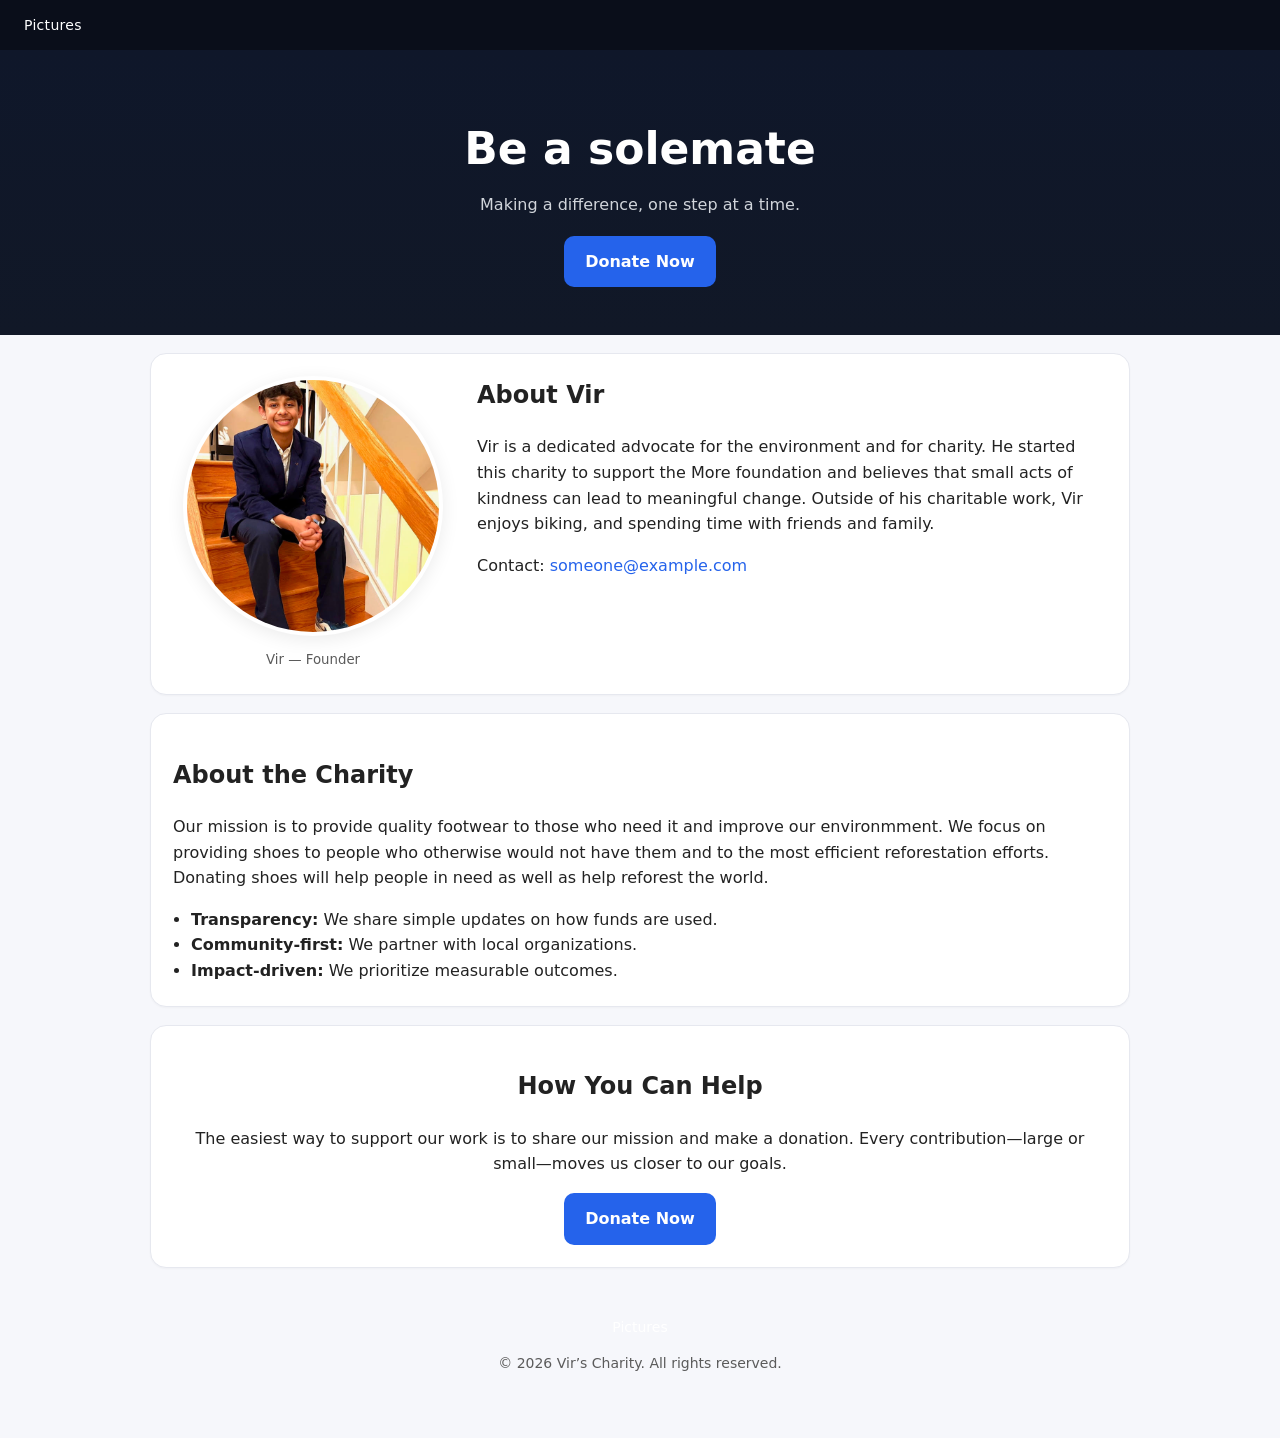
<file: index.html>
<!DOCTYPE html>
<html lang="en">
<head>
  <meta charset="UTF-8" />
  <meta name="viewport" content="width=device-width, initial-scale=1" />
  <title>Be a solemate</title>
  <link rel="stylesheet" href="styles.css" />
  <!--
  =========================================================
  HOW TO USE THIS FILE:
  1) Replace the placeholder text in:
        - Hero title + subtitle
        - “About Vir” paragraph
        - “About the Charity” paragraph
        - Email and Donate button link
  2) Put Vir’s photo in the same folder as this file and
     update the IMG src attribute below (search for: VIR_PHOTO.jpg).
  3) Open index.html in a browser to preview.
  4) When ready, upload both files to GitHub.
  =========================================================

  DETAILED INSTRUCTIONS:

  A) EDITING TEXT
     - Anywhere you see words inside <p>…</p>, <h1>…</h1>, or <h2>…</h2>,
       you can simply select and replace that text.
     - Example: Change “Making a difference, one step at a time.” to your
       real tagline.

  B) ADDING VIR’S PHOTO
     - Put the photo file (e.g., Vir.jpg or Vir.png) in the SAME folder as this file.
     - Find the line below with: <img src="VIR_PHOTO.jpg" …>
     - Change VIR_PHOTO.jpg to the exact file name (e.g., Vir.jpg).
     - Change the alt text to briefly describe the image (helps accessibility).

     PHOTO TIPS:
     - Use JPG or PNG.
     - Crop roughly square (e.g., 800x800). The CSS will auto-make it round.
     - Keep file size under ~1 MB for fast loading.

  C) ADDING/CHANGING THE EMAIL
     - Find: href="mailto:someone@example.com"
     - Replace someone@example.com with the real email (e.g., contact@vir.org).
     - Visitors who click it will open their email app to send an email.

  D) DONATION LINK
     - Find the “Donate Now” button link: href="YOUR_DONATION_LINK_HERE"
     - Replace with the real donation page URL (e.g., https://donate.vir.org).
     - If you don’t have a donation page yet, you can temporarily remove the button:
       Delete or comment out the <a class="btn">…</a> line in the Donate section.

  E) PREVIEW LOCALLY
     - Double-click index.html to open in a web browser.
     - OR run a local server:
       • Mac/Linux:  open Terminal → cd into the folder → python3 -m http.server 8000
         then visit http://localhost:8000
       • Windows:    open Command Prompt → cd into the folder → python -m http.server 8000
         then visit http://localhost:8000

  F) PUBLISH ON GITHUB PAGES
     - Put index.html and styles.css in your repo.
     - GitHub → Settings → Pages → Source = main branch / root → Save.
     - After 1–2 minutes, a public link appears (share that in emails).

  G) COMMON TROUBLESHOOTING
     - Photo not showing? Make sure the file name in src="" exactly matches (case-sensitive).
     - Weird spacing? Refresh the page or clear cache (Ctrl/Cmd + Shift + R).
     - Text changes not appearing? Make sure you saved the file, then refresh.

  =========================================================
  -->
</head>
<body>
  <!-- === Top Nav ======================================================= -->
  <nav class="site-nav">
    <a href="gallery.html" class="nav-link">Pictures</a>
  </nav>

  <!-- === Header / Hero Section ======================================= -->
  <header class="hero">
    <!-- EDIT THIS: Main headline -->
    <h1>Be a solemate</h1>

    <!-- EDIT THIS: Short one-sentence mission/tagline -->
    <p class="subtitle">Making a difference, one step at a time.</p>

    <!-- If you don’t have a donation page yet, you can delete this button -->
    <a class="btn btn-primary" href="YOUR_DONATION_LINK_HERE" target="_blank" rel="noopener">
      Donate Now
    </a>
  </header>

  <!-- === About Vir (with photo) ======================================= -->
  <section class="card two-col">
    <div class="photo-wrap">
      <!--
        REPLACE VIR_PHOTO.jpg with your actual file name (e.g., Vir.jpg)
        and update the alt text to describe the image.
      -->
      <img
        src="beasolemate.jpg"
        alt="Vir Shukla"
        class="profile-photo"
      />
      <!-- Optional small caption under the photo (delete if not needed) -->
      <small class="caption">Vir — Founder</small>
    </div>

    <div class="text-wrap">
      <h2>About Vir</h2>
      <!-- EDIT THIS: Short intro about Vir (3–5 sentences is perfect) -->
      <p>
        Vir is a dedicated advocate for the environment and for charity. He started this charity to
        support the More foundation and believes that small acts of kindness
        can lead to meaningful change. Outside of his charitable work, Vir enjoys
        biking, and spending time with friends and family.
      </p>

      <!-- Email contact: update the email address below -->
      <p class="contact-line">
        Contact: <a href="mailto:someone@example.com">someone@example.com</a>
      </p>
    </div>
  </section>

  <!-- === About the Charity ============================================ -->
  <section class="card">
    <h2>About the Charity</h2>
    <!-- EDIT THIS: What the charity does; how donations are used; a simple “why it matters” -->
    <p>
      Our mission is to provide quality footwear to those who need it and improve our environmment. We focus on
      providing shoes to people who otherwise would not have them and to the most efficient reforestation efforts.
      Donating shoes will help people in need as well as help reforest the world.
    </p>

    <!-- Optional list of highlights (delete if you don’t want it) -->
    <ul class="highlights">
      <li><strong>Transparency:</strong> We share simple updates on how funds are used.</li>
      <li><strong>Community-first:</strong> We partner with local organizations.</li>
      <li><strong>Impact-driven:</strong> We prioritize measurable outcomes.</li>
    </ul>
  </section>

  <!-- === How to Help / Donate ======================================== -->
  <section class="card cta">
    <h2>How You Can Help</h2>
    <p>
      The easiest way to support our work is to share our mission and make a donation.
      Every contribution—large or small—moves us closer to our goals.
    </p>

    <!-- Update the href with your donation page URL -->
    <a class="btn btn-primary" href="YOUR_DONATION_LINK_HERE" target="_blank" rel="noopener">
      Donate Now
    </a>
  </section>

  <!-- === Footer ======================================================= -->
  <footer class="footer">
    <a href="gallery.html" class="footer-link">Pictures</a>
    <!-- Optional: replace the year with the current year, or leave as-is -->
    <p>&copy; <span id="year"></span> Vir’s Charity. All rights reserved.</p>
  </footer>

  <!-- Tiny script to auto-fill the year (safe and optional).
       If you prefer NO JavaScript, you can delete this and type the year manually. -->
  <script>
    document.getElementById('year').textContent = new Date().getFullYear();
  </script>
</body>
</html>
</file>
<file: styles.css>
/* ========================================================
   BASIC STYLES
   - You generally don't need to edit below to change text.
   - If you want different colors, see the COLOR SECTION.
   ======================================================== */

:root {
  /* ===== COLORS (edit these to change the theme) ===== */
  --bg: #f6f7fb;           /* page background */
  --ink: #222;             /* main text color */
  --muted: #5b5b5b;        /* body/subtitle */
  --card: #ffffff;         /* card background */
  --primary: #2563eb;      /* buttons, accents (blue) */
  --primary-dk: #1e46b7;   /* button hover */
  --border: #e6e8ef;       /* subtle card border */
}

* { box-sizing: border-box; }

html, body {
  margin: 0;
  padding: 0;
  font-family: system-ui, -apple-system, Segoe UI, Roboto, Helvetica, Arial, sans-serif;
  color: var(--ink);
  background: var(--bg);
  line-height: 1.6;
}

img { max-width: 100%; display: block; }

/* ===== Layout containers ===== */
.hero {
  text-align: center;
  padding: 64px 20px 48px;
  background: linear-gradient(180deg, #0f172a 0%, #111827 100%); /* deep navy */
  color: white;
}

.hero h1 {
  font-size: clamp(28px, 5vw, 44px);
  margin: 0 0 8px 0;
}

.subtitle {
  margin: 0 auto 18px;
  max-width: 720px;
  color: #d1d5db; /* light gray */
}

.btn {
  display: inline-block;
  padding: 12px 20px;
  border-radius: 10px;
  text-decoration: none;
  font-weight: 600;
}

.btn-primary {
  background: var(--primary);
  color: #fff;
  border: 1px solid transparent;
  transition: background .2s ease, transform .05s ease;
}

.btn-primary:hover { background: var(--primary-dk); }
.btn-primary:active { transform: translateY(1px); }

/* Cards (content sections) */
.card {
  background: var(--card);
  border: 1px solid var(--border);
  border-radius: 16px;
  max-width: 980px;
  margin: 18px auto;
  padding: 22px;
  box-shadow: 0 1px 2px rgba(0,0,0,.03);
}

/* Two-column layout for photo + text on larger screens */
.two-col {
  display: grid;
  grid-template-columns: 280px 1fr;
  gap: 24px;
}

@media (max-width: 760px) {
  .two-col {
    grid-template-columns: 1fr;
  }
}

/* Photo styles (auto round) */
.photo-wrap {
  text-align: center;
}

.profile-photo {
  width: 260px;            /* adjust if you want a larger/smaller photo */
  height: 260px;
  object-fit: cover;       /* crops image to fit the circle neatly */
  border-radius: 50%;      /* makes it round */
  border: 4px solid #fff;
  box-shadow: 0 4px 18px rgba(0,0,0,.08);
  margin: 0 auto 10px;
  background: #fafafa;
}

.caption {
  color: var(--muted);
}

.text-wrap h2 {
  margin-top: 0;
}

.highlights {
  padding-left: 18px;
  margin: 12px 0 0;
}

.contact-line a {
  color: var(--primary);
  text-decoration: none;
}
.contact-line a:hover { text-decoration: underline; }

.cta {
  text-align: center;
}

.footer {
  text-align: center;
  color: var(--muted);
  font-size: 14px;
  padding: 30px 10px 50px;
}

.site-nav {
  background-color: #0a0e1a; /* matches your dark header */
  padding: 12px 24px;
}

.nav-link {
  color: #ffffff;
  text-decoration: none;
  font-weight: 500;
  font-size: 14px;
  letter-spacing: 0.3px;
}

.site-nav {
  background-color: #0a0e1a;
  padding: 12px 24px;
}

.nav-link {
  color: #ffffff;
  text-decoration: none;
  font-weight: 500;
  font-size: 14px;
  letter-spacing: 0.3px;
}

.nav-link:hover {
  color: #6b9fff;
}

.footer-link {
  color: white;
  text-decoration: none;
  font-size: 14px;
  display: block;
  margin-bottom: 8px;
</file>
